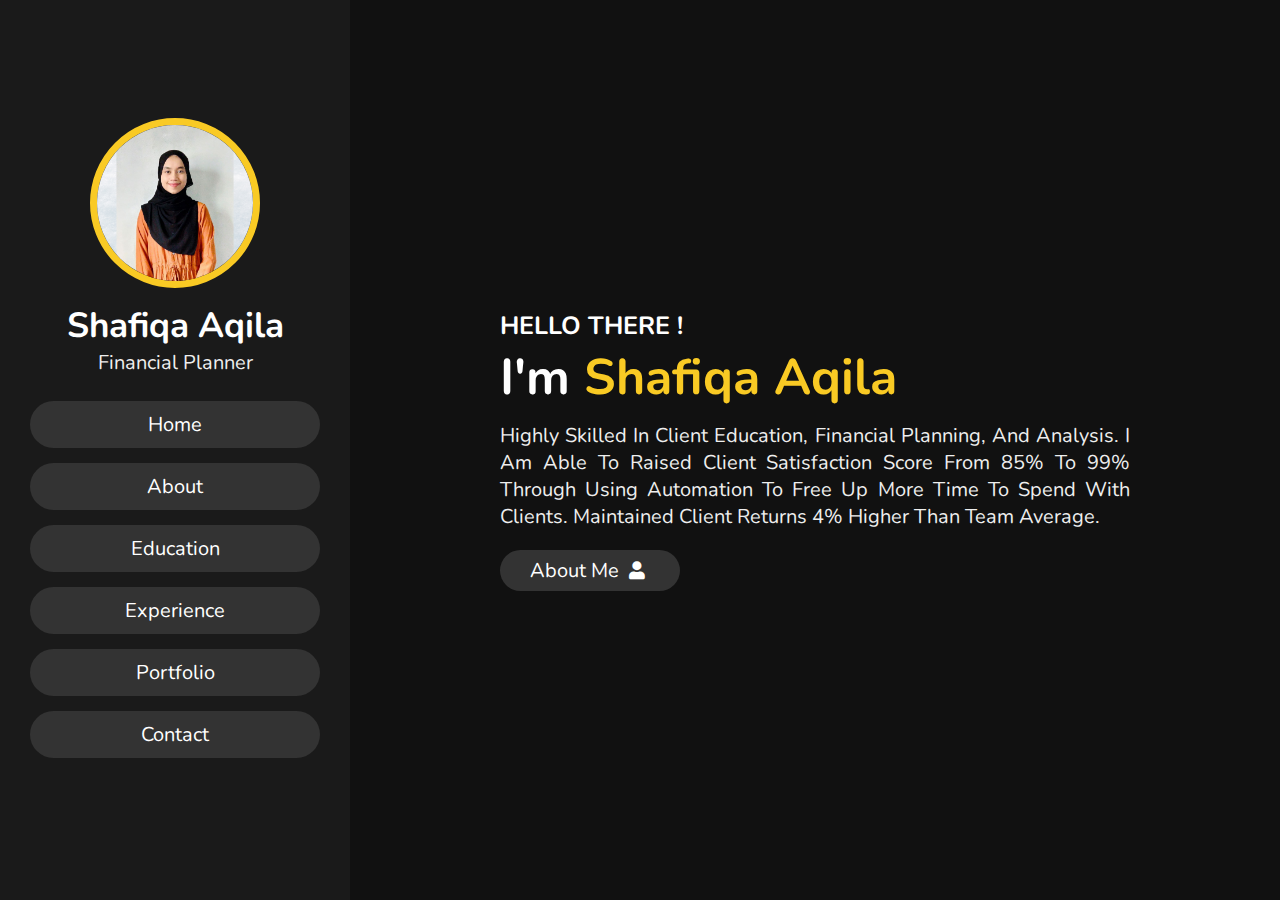
<file: index.html>
<!DOCTYPE html> 
<html lang="en"> 
<head> 
    <meta charset="UTF-8"> 
    <meta name="viewport" content="width=device-width, initial-scale=1.0"> 
    <title>Shafiqa Aqila's Resume</title> 
    <link rel="stylesheet" href="https://cdnjs.cloudflare.com/ajax/libs/font-awesome/5.15.2/css/all.min.css"> 
    <link rel="stylesheet" href="css/style.css"> 
 
</head> 
<body> 
     
<!-- header section starts  --> 
 
<header> 
 
    <div class="user"> 
        <img src="image/Header.png" alt=""> 
        <h3 class="name">shafiqa aqila</h3> 
        <p class="post">Financial Planner</p> 
    </div> 
 
    <nav class="navbar"> 
        <ul> 
            <li><a href="index.html">home</a></li> 
            <li><a href="about.html">about</a></li> 
            <li><a href="education.html">education</a></li> 
            <li><a href="experience.html">experience</a></li>
            <li><a href="portfolio.html">portfolio</a></li> 
            <li><a href="contact.html">contact</a></li> 
        </ul> 
    </nav> 
 
</header> 
 
<!-- header section ends --> 
 
<div id="menu" class="fas fa-bars"></div> 
 
<!-- home section starts  --> 
 
<section class="home" id="home"> 
 
    <h3>HELLO THERE !</h3> 
    <h1>I'm <span>shafiqa aqila</span></h1> 
    <p style="text-align:justify;"> Highly skilled in client education, financial planning, and analysis. I am able to raised client satisfaction score from 85% to 99% through using automation to free up more time to spend with clients. Maintained client returns 4% higher than team average. 
    </p> 
    <a href="about.html"><button class="btn">about me <i class="fas fa-user"></i></button></a> 
 
</section> 
 
<!-- home section ends -->
 
</body> 
</html>
</file>
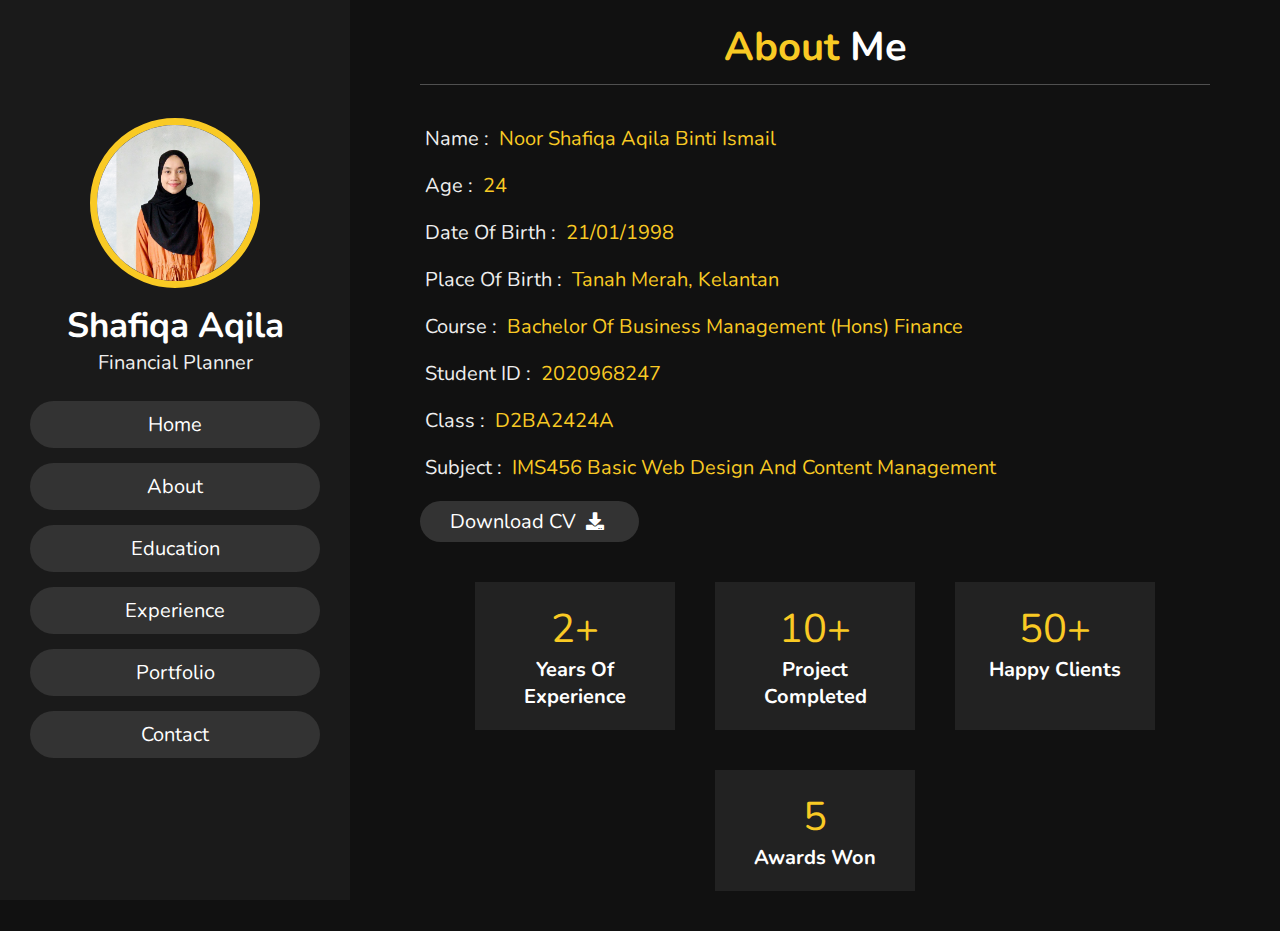
<file: about.html>
<!DOCTYPE html> 
<html lang="en"> 
<head> 
    <meta charset="UTF-8"> 
    <meta name="viewport" content="width=device-width, initial-scale=1.0"> 
    <title>About</title> 
    <link rel="stylesheet" href="https://cdnjs.cloudflare.com/ajax/libs/font-awesome/5.15.2/css/all.min.css"> 
    <link rel="stylesheet" href="css/style.css">
    <link rel="about.html"> 
 
</head> 
<body> 
     
<!-- header section starts  --> 
 
<header> 
 
    <div class="user"> 
        <img src="image/Header.png" alt=""> 
        <h3 class="name">shafiqa aqila</h3> 
        <p class="post">Financial Planner</p> 
    </div> 
 
    <nav class="navbar"> 
        <ul> 
            <li><a href="index.html">home</a></li> 
            <li><a href="about.html">about</a></li> 
            <li><a href="education.html">education</a></li> 
            <li><a href="experience.html">experience</a></li>
            <li><a href="portfolio.html">portfolio</a></li> 
            <li><a href="contact.html">contact</a></li> 
        </ul> 
    </nav> 
 
</header> 
 
<!-- header section ends --> 
 
<div id="menu" class="fas fa-bars"></div> 
 
<!-- about section starts  --> 
 
<section class="about" id="about"> 
 
<h1 class="heading"> <span>about</span> me </h1> 
 
<div class="row"> 
 
    <div class="info"> 
        <h3> <span> name : </span> noor shafiqa aqila binti ismail </h3> 
        <h3> <span> age : </span> 24 </h3>
        <h3> <span> date of birth : </span> 21/01/1998 </h3>
        <h3> <span> place of birth : </span> tanah merah, kelantan </h3>
        <h3> <span> course : </span> Bachelor of Business Management (Hons) Finance </h3>
        <h3> <span> student ID : </span> 2020968247 </h3> 
        <h3> <span> class : </span> D2BA2424A </h3> 
        <h3> <span> subject : </span> IMS456 basic web design and content management</h3>
        <a href="#"><button class="btn"> download CV <i class="fas fa-download"></i> </button></a> 
    </div> 
 
    <div class="counter"> 
 
        <div class="box"> 
            <span>2+</span> 
            <h3>years of experience</h3> 
        </div> 
 
        <div class="box"> 
            <span>10+</span> 
            <h3>project completed</h3> 
        </div> 
 
        <div class="box"> 
            <span>50+</span> 
            <h3>happy clients</h3> 
        </div> 
 
        <div class="box"> 
            <span>5</span> 
            <h3>awards won</h3> 
        </div> 
 
    </div> 
 
</div> 
 
</section> 
 
<!-- about section ends -->  
 
</body> 
</html>
</file>
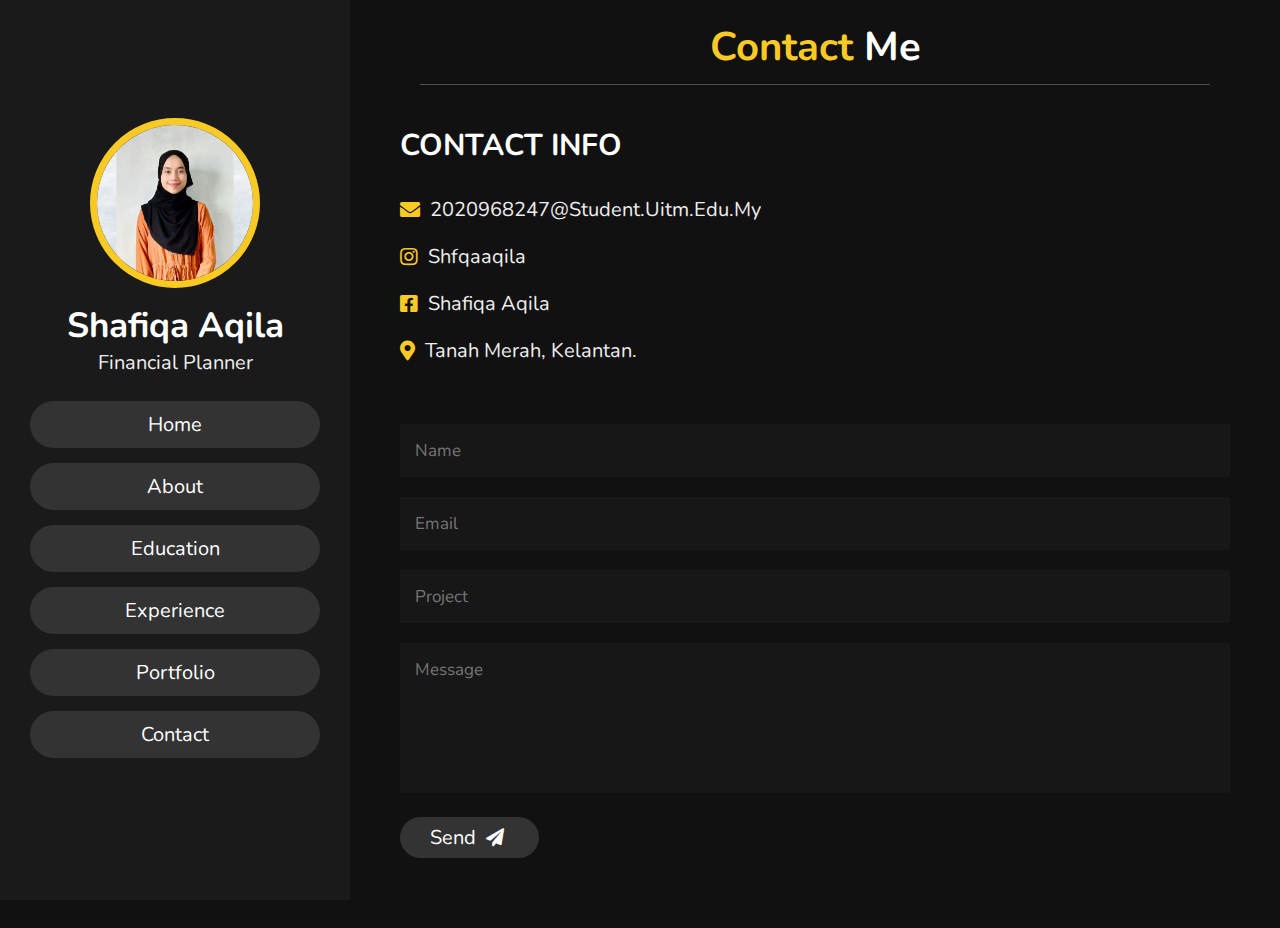
<file: contact.html>
<!DOCTYPE html> 
<html lang="en"> 
<head> 
    <meta charset="UTF-8"> 
    <meta name="viewport" content="width=device-width, initial-scale=1.0"> 
    <title>Contact</title> 
    <link rel="stylesheet" href="https://cdnjs.cloudflare.com/ajax/libs/font-awesome/5.15.2/css/all.min.css"> 
    <link rel="stylesheet" href="css/style.css">
    <link rel="contact.html"> 
 
</head> 
<body> 
     
<!-- header section starts  --> 
 
<header> 
 
    <div class="user"> 
        <img src="image/Header.png" alt=""> 
        <h3 class="name">shafiqa aqila</h3> 
        <p class="post">Financial Planner</p> 
    </div> 
 
    <nav class="navbar"> 
        <ul> 
            <li><a href="index.html">home</a></li> 
            <li><a href="about.html">about</a></li> 
            <li><a href="education.html">education</a></li> 
            <li><a href="experience.html">experience</a></li>
            <li><a href="portfolio.html">portfolio</a></li> 
            <li><a href="contact.html">contact</a></li>
        </ul> 
    </nav> 
 
</header> 
 
<!-- header section ends -->  
 
<div id="menu" class="fas fa-bars"></div> 

<!-- contact section starts  --> 
 
<section class="contact" id="contact"> 
 
<h1 class="heading"> <span>contact</span> me </h1> 
 
<div class="row"> 
 
    <div class="content"> 
 
        <h3 class="title">contact info</h3> 
 
        <div class="info"> 
            <h3> <i class="fas fa-envelope"></i> 2020968247@student.uitm.edu.my </h3> 
            <h3> <i class="fab fa-instagram"></i> Shfqaaqila </h3> 
            <h3> <i class="fab fa-facebook-square"></i> Shafiqa Aqila </h3> 
            <h3> <i class="fas fa-map-marker-alt"></i> Tanah Merah, Kelantan. </h3> 
        </div> 
 
    </div> 
 
    <form action=""> 
 
        <input type="text" placeholder="name" class="box"> 
        <input type="email" placeholder="email" class="box"> 
        <input type="text" placeholder="project" class="box"> 
        <textarea name="" id="" cols="30" rows="10" class="box message" placeholder="message"></textarea>
        <button type="submit" class="btn"> send <i class="fas fa-paper-plane"></i> </button>   
 
    </form> 
 
</div> 
 
</section> 
 
<!-- contact section ends --> 
 
</body> 
</html>
</file>
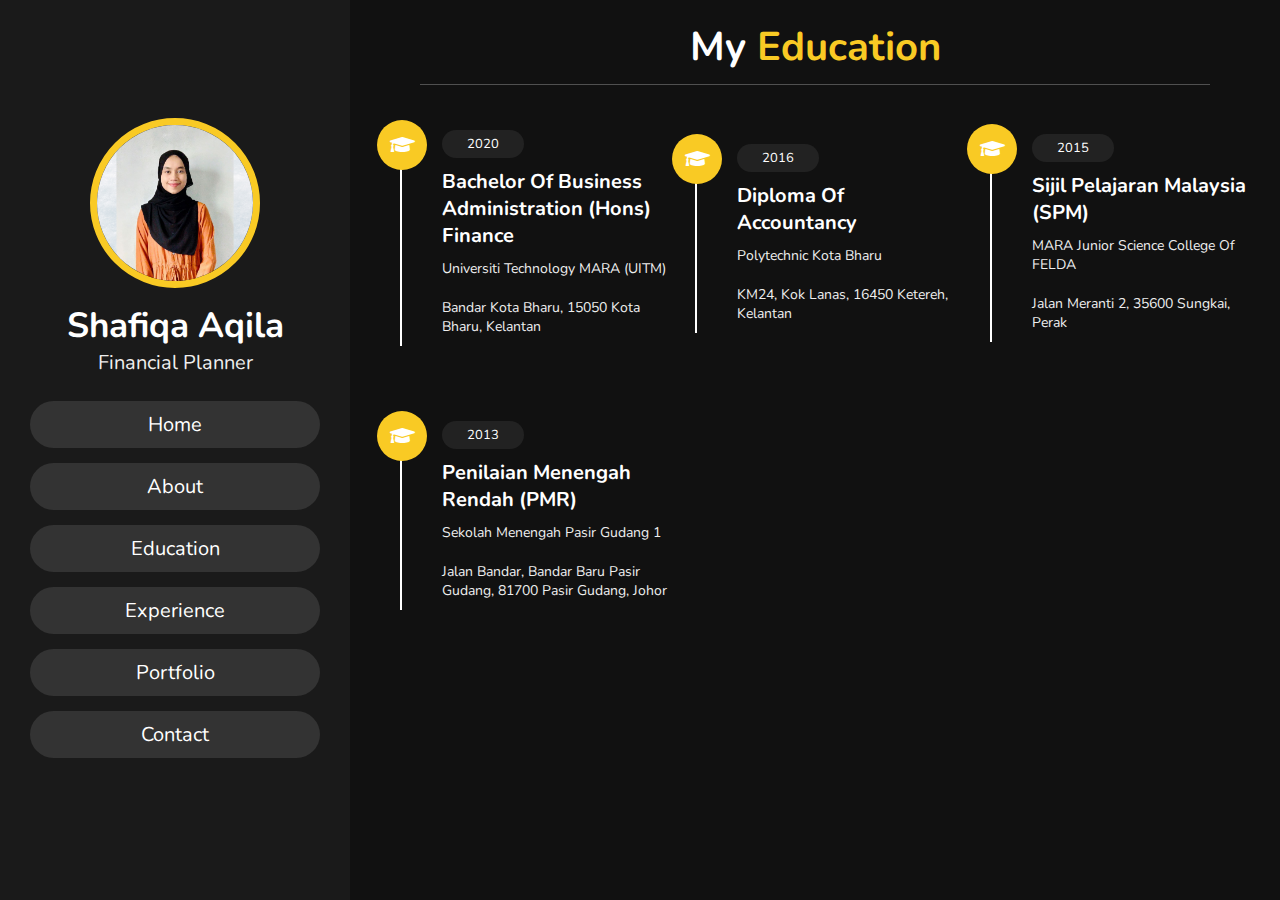
<file: education.html>
<!DOCTYPE html> 
<html lang="en"> 
<head> 
    <meta charset="UTF-8"> 
    <meta name="viewport" content="width=device-width, initial-scale=1.0"> 
    <title>Education</title> 
    <link rel="stylesheet" href="https://cdnjs.cloudflare.com/ajax/libs/font-awesome/5.15.2/css/all.min.css"> 
    <link rel="stylesheet" href="css/style.css">
    <link rel="experience.html"> 
 
</head> 
<body> 
     
<!-- header section starts  --> 
 
<header> 
 
    <div class="user"> 
        <img src="image/Header.png" alt=""> 
        <h3 class="name">shafiqa aqila</h3> 
        <p class="post">Financial Planner</p> 
    </div> 
 
    <nav class="navbar"> 
        <ul> 
            <li><a href="index.html">home</a></li> 
            <li><a href="about.html">about</a></li> 
            <li><a href="education.html">education</a></li> 
            <li><a href="experience.html">experience</a></li>
            <li><a href="portfolio.html">portfolio</a></li> 
            <li><a href="contact.html">contact</a></li> 
        </ul> 
    </nav> 
 
</header> 
 
<!-- header section ends --> 
 
<div id="menu" class="fas fa-bars"></div> 

<!-- education section starts  --> 
 
<section class="education" id="education"> 
 
<h1 class="heading"> my <span>education</span> </h1> 
 
<div class="box-container"> 
 
    <div class="box"> 
        <i class="fas fa-graduation-cap"></i> 
        <span>2020</span> 
        <h3>Bachelor of Business Administration (Hons) Finance</h3> 
        <p>Universiti Technology MARA (UITM)</p>
        <p>Bandar Kota Bharu, 15050 Kota Bharu, Kelantan</p> 
    </div> 
 
    <div class="box"> 
        <i class="fas fa-graduation-cap"></i> 
        <span>2016</span> 
        <h3>Diploma of Accountancy</h3> 
        <p>Polytechnic Kota Bharu</p>
        <p> KM24, Kok Lanas, 16450 Ketereh, Kelantan</p>
    </div>

    <div class="box"> 
        <i class="fas fa-graduation-cap"></i> 
        <span>2015</span> 
        <h3>Sijil Pelajaran Malaysia (SPM)</h3> 
        <p>MARA Junior Science College of FELDA</p>
        <p>Jalan Meranti 2, 35600 Sungkai, Perak</p> 
    </div> 
 
    <div class="box"> 
        <i class="fas fa-graduation-cap"></i> 
        <span>2013</span> 
        <h3>penilaian menengah rendah (PMR)</h3> 
        <p>Sekolah Menengah Pasir Gudang 1</p>
        <p>Jalan Bandar, Bandar Baru Pasir Gudang, 81700 Pasir Gudang, Johor</p>
    </div>  
 
 
 
</div> 
 
</section> 
 
<!-- education section ends -->
 
</body> 
</html>
</file>
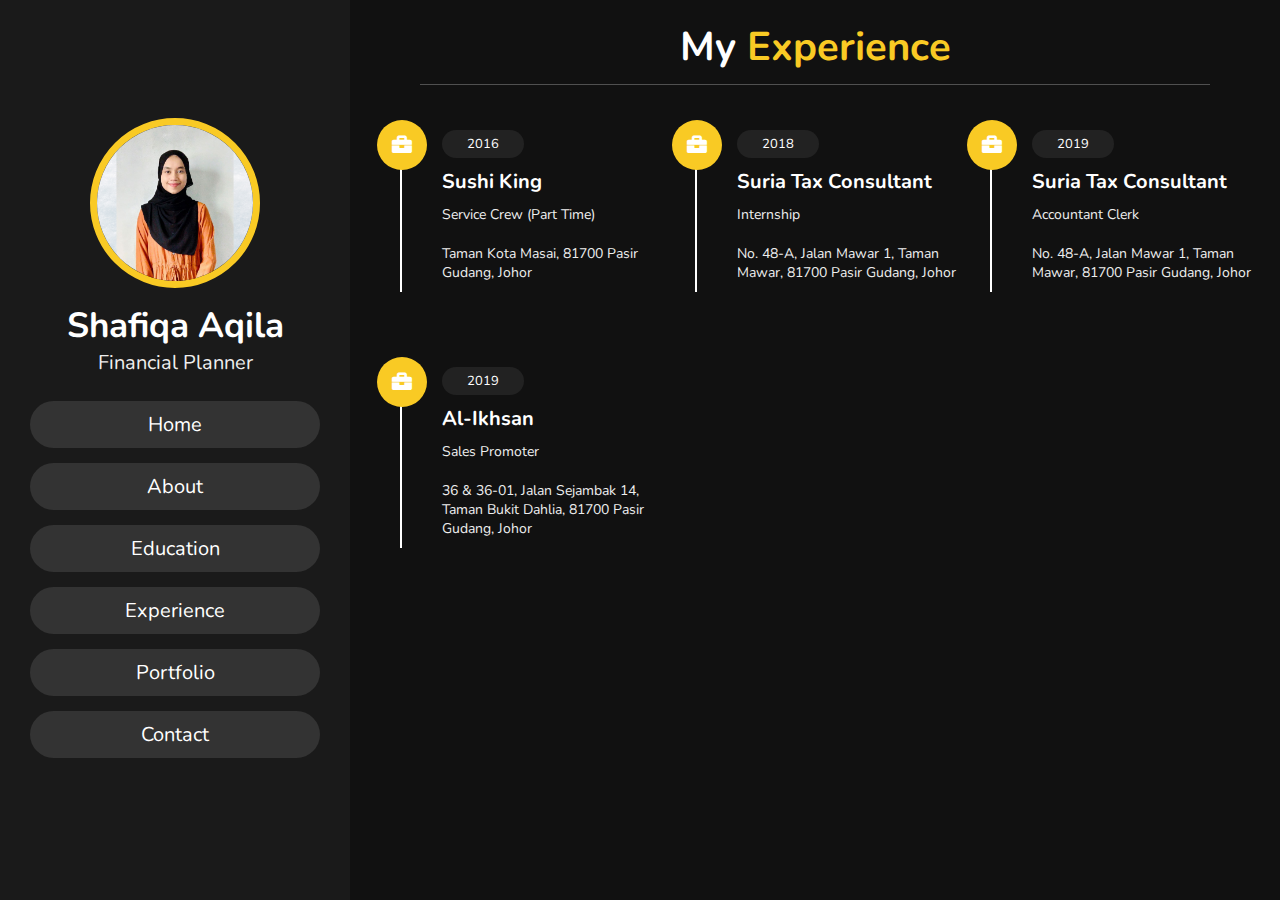
<file: experience.html>
<!DOCTYPE html> 
<html lang="en"> 
<head> 
    <meta charset="UTF-8"> 
    <meta name="viewport" content="width=device-width, initial-scale=1.0"> 
    <title>Experience</title> 
    <link rel="stylesheet" href="https://cdnjs.cloudflare.com/ajax/libs/font-awesome/5.15.2/css/all.min.css"> 
    <link rel="stylesheet" href="css/style.css">
    <link rel="experience.html"> 
 
</head> 
<body> 
     
<!-- header section starts  --> 
 
<header> 
 
    <div class="user"> 
        <img src="image/Header.png" alt=""> 
        <h3 class="name">shafiqa aqila</h3> 
        <p class="post">Financial Planner</p> 
    </div> 
 
    <nav class="navbar"> 
        <ul> 
            <li><a href="index.html">home</a></li> 
            <li><a href="about.html">about</a></li> 
            <li><a href="education.html">education</a></li> 
            <li><a href="experience.html">experience</a></li>
            <li><a href="portfolio.html">portfolio</a></li> 
            <li><a href="contact.html">contact</a></li> 
        </ul> 
    </nav> 
 
</header> 
 
<!-- header section ends --> 

<!-- experience section starts -->
 
<section class="experience" id="experience"> 
 
<h1 class="heading"> my <span>experience</span> </h1> 
 
<div class="box-container"> 
 
    <div class="box"> 
        <i class="fas fa-briefcase"></i> 
        <span>2016</span> 
        <h3>Sushi King</h3> 
        <p>Service Crew (Part Time)</p>
        <p>Taman Kota Masai, 81700 Pasir Gudang, Johor</p> 
    </div>

    <div class="box"> 
        <i class="fas fa-briefcase"></i> 
        <span>2018</span> 
        <h3>suria tax consultant</h3> 
        <p>Internship</p>
        <p>No. 48-A, Jalan Mawar 1, Taman Mawar, 81700 Pasir Gudang, Johor</p> 
    </div> 
 
    <div class="box"> 
        <i class="fas fa-briefcase"></i> 
        <span>2019</span> 
        <h3>suria tax consultant</h3> 
        <p>accountant clerk</p>
        <p>No. 48-A, Jalan Mawar 1, Taman Mawar, 81700 Pasir Gudang, Johor</p>
    </div>

    <div class="box"> 
        <i class="fas fa-briefcase"></i> 
        <span>2019</span> 
        <h3>Al-Ikhsan</h3> 
        <p>Sales Promoter</p>
        <p>36 & 36-01, Jalan Sejambak 14, Taman Bukit Dahlia, 81700 Pasir Gudang, Johor</p> 
    </div>  
 
</div> 
 
</section> 
 
<!-- experience section ends -->  

</body> 
</html>
</file>
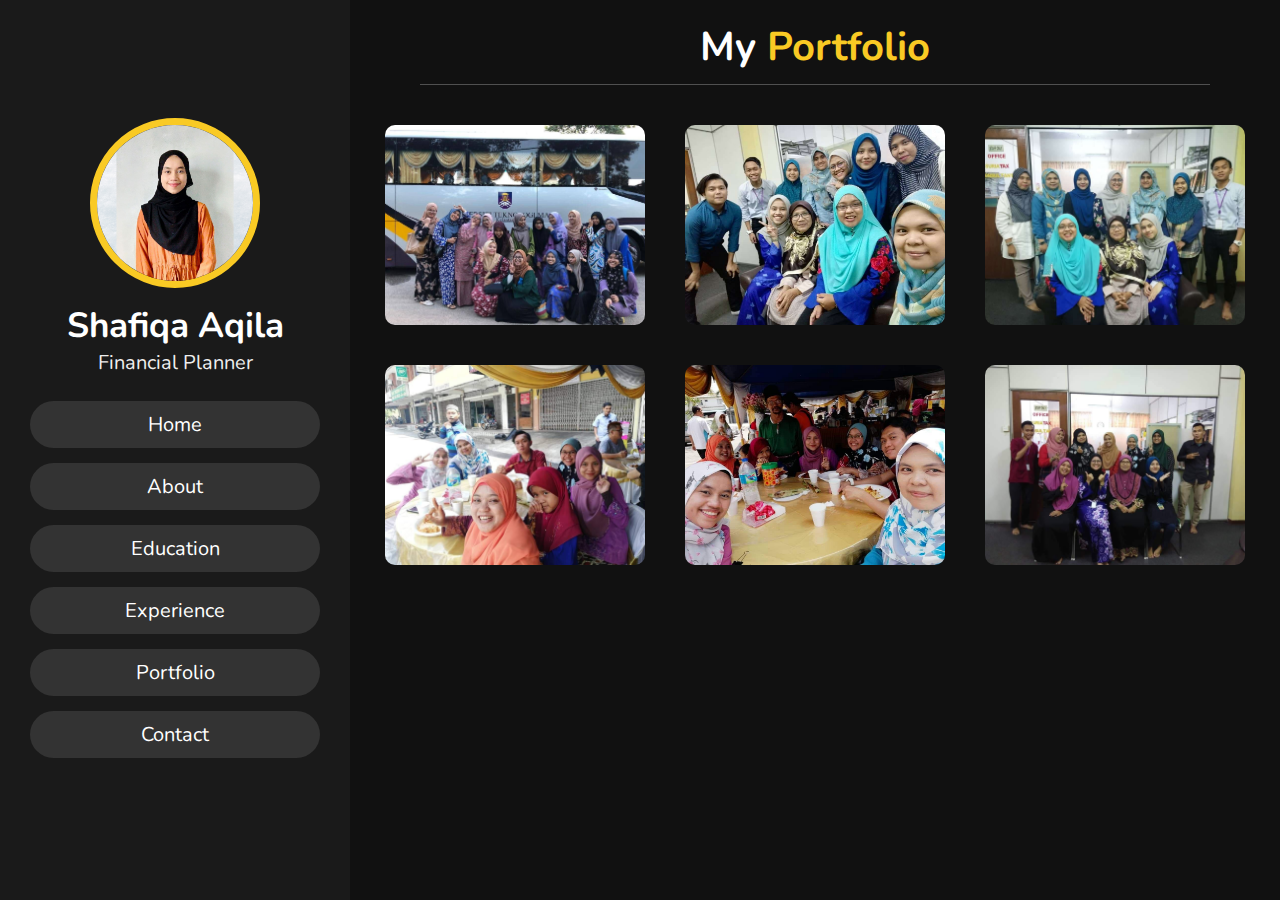
<file: portfolio.html>
<!DOCTYPE html> 
<html lang="en"> 
<head> 
    <meta charset="UTF-8"> 
    <meta name="viewport" content="width=device-width, initial-scale=1.0"> 
    <title>Portfolio</title> 
    <link rel="stylesheet" href="https://cdnjs.cloudflare.com/ajax/libs/font-awesome/5.15.2/css/all.min.css"> 
    <link rel="stylesheet" href="css/style.css">
    <link rel="portfolio.html"> 
 
</head> 
<body> 
     
<!-- header section starts  --> 
 
<header> 
 
    <div class="user"> 
        <img src="image/Header.png" alt=""> 
        <h3 class="name">shafiqa aqila</h3> 
        <p class="post">Financial Planner</p> 
    </div> 
 
    <nav class="navbar"> 
        <ul> 
            <li><a href="index.html">home</a></li> 
            <li><a href="about.html">about</a></li> 
            <li><a href="education.html">education</a></li> 
            <li><a href="experience.html">experience</a></li>
            <li><a href="portfolio.html">portfolio</a></li> 
            <li><a href="contact.html">contact</a></li>
        </ul> 
    </nav> 
 
</header> 
 
<!-- header section ends -->  
 
<div id="menu" class="fas fa-bars"></div> 

<!-- portfolio section starts  --> 
 
<section class="portfolio" id="portfolio"> 
 
<h1 class="heading"> my <span>portfolio</span> </h1> 
 
<div class="box-container"> 
 
    <div class="box"> 
        <img src="image/p1.jpg" alt=""> 
    </div> 
 
    <div class="box"> 
        <img src="image/p2.jpg" alt=""> 
    </div> 
 
    <div class="box"> 
        <img src="image/p3.jpg" alt=""> 
    </div> 
 
    <div class="box"> 
        <img src="image/p4.jpg" alt=""> 
    </div> 
 
    <div class="box"> 
        <img src="image/p5.jpg" alt=""> 
    </div> 
 
    <div class="box"> 
        <img src="image/p6.jpg" alt=""> 
    </div> 
 
</div> 
 
</section> 
 
<!-- portfolio section ends --> 
 
</body> 
</html>
</file>
<file: css/style.css>
@import url('https://fonts.googleapis.com/css2?family=Nunito:wght@200;300;400;600&display=swap'); 
 
:root{ 
    --yellow:#f9ca24; 
} 
 
*{ 
    font-family: 'Nunito', sans-serif; 
    margin:0; padding:0; 
    box-sizing: border-box; 
    text-decoration: none; 
    outline: none; border:none; 
    text-transform: capitalize; 
    transition: all .2s linear; 
} 
 
*::selection{ 
    background:var(--yellow); 
    color:#333; 
} 

html{ 
    font-size: 62.5%; 
    overflow-x: hidden; 
} 
 
html::-webkit-scrollbar{ 
    width:1.4rem; 
} 
 
html::-webkit-scrollbar-track{ 
    background:#222; 
} 
 
html::-webkit-scrollbar-thumb{ 
    background:var(--yellow); 
} 

body{ 
    background:#111; 
    overflow-x: hidden; 
    padding-left: 35rem; 
} 
 
section{ 
    min-height: 100vh; 
    padding:1rem; 
} 
 
.btn{ 
    padding:.7rem 3rem; 
    background:#333; 
    color:#fff; 
    cursor: pointer; 
    margin-top: 1rem; 
    font-size: 2rem; 
    border-radius: 5rem; 
} 
 
.btn i{ 
    padding:0 .5rem; 
    font-size: 1.8rem; 
} 
 
.btn:hover{ 
    background:var(--yellow); 
} 
 
.heading{ 
    text-align: center; 
    margin:0 6rem; 
    font-size: 4rem; 
    padding:1rem; 
    border-bottom: .1rem solid #fff4; 
    color:#fff; 
} 
 
.heading span{ 
    color:var(--yellow); 
} 
 
header{ 
    position: fixed; 
    top:0; left:0; 
    z-index: 1000; 
    height:100%; 
    width:35rem; 
    background:#1a1a1a; 
    display: flex; 
    align-items: center; 
    justify-content: center; 
    flex-flow: column; 
    text-align: center; 
} 
 
header .user img{ 
    height:17rem; 
    width:17rem; 
    border-radius: 50%; 
    object-fit: cover; 
    margin-bottom: 1rem; 
    border:.7rem solid var(--yellow); 
} 
 
header .user .name{ 
    font-size: 3.5rem; 
    color:#fff; 
} 
 
header .user .post{ 
    font-size: 2rem; 
    color:#eee; 
} 
 
header .navbar{ 
    width:100%; 
} 
 
header .navbar ul{ 
    list-style: none; 
    padding:1rem 3rem; 
} 
 
 
header .navbar ul li a{ 
    display: block; 
    padding:1rem; 
    margin:1.5rem 0; 
    background:#333; 
    color:#fff; 
    font-size: 2rem; 
    border-radius: 5rem; 
} 
 
header .navbar ul li a:hover{ 
    background:var(--yellow); 
} 
 
#menu{ 
    position: fixed; 
    top:2rem; right:2rem; 
    background:#333; 
    color:#fff; 
    cursor: pointer; 
    font-size: 2.5rem; 
    padding:1rem 1.5rem; 
    z-index: 1000; 
    display: none; 
} 
 
.home{ 
    display: flex; 
    justify-content: center; 
    flex-flow: column; 
    padding:0 15rem; 
} 
 
.home h3{ 
    font-size: 2.5rem; 
    color:#fff; 
} 
 
.home h1{ 
    font-size:5rem; 
    color:#fff; 
} 
 
.home h1 span{ 
    color:var(--yellow); 
} 
 
.home p{ 
    font-size:2rem; 
    color:#eee; 
    padding: 1rem 0; 
} 
 
.about .row{ 
    display: flex; 
    align-items: center; 
    justify-content: center; 
    flex-wrap: wrap; 
    padding:1rem 0; 
} 
 
.about .row .info{ 
    flex:1 1 48rem; 
    padding:2rem 1rem; 
    padding-left: 6rem; 
} 
 
.about .row .info h3{ 
    font-size: 2rem; 
    color:var(--yellow); 
    padding:1rem 0; 
    font-weight: normal; 
} 
 
.about .row .info h3 span{ 
    color:#eee; 
    padding:0 .5rem; 
} 
 
.about .row .counter{ 
    flex:1 1 48rem; 
    display: flex; 
    justify-content: center; 
    flex-wrap: wrap; 
} 
 
.about .row .counter .box{ 
    width:20rem; 
    background:#222; 
    text-align: center; 
    padding: 2rem; 
    margin:2rem; 
} 
 
.about .row .counter .box span{ 
    font-size: 4rem; 
    color:var(--yellow); 
} 
 
.about .row .counter .box h3{ 
    font-size: 2rem; 
    color:#fff; 
} 
 
.education .box-container{ 
    display: flex; 
    align-items: center; 
    justify-content: space-between; 
    flex-wrap: wrap; 
    padding:1rem 0; 
    padding-left: 3rem;
} 
 
.education .box-container .box{ 
    width:27rem; 
    margin:4rem 1rem; 
    padding-left: 4rem; 
    border-left: .2rem solid #fff; 
    position: relative; 
} 
 
.education .box-container .box span{ 
    font-size: 1.3rem; 
    background:#222; 
    color:#fff; 
    border-radius: 5rem; 
    padding:.5rem 2.5rem; 
} 
 
.education .box-container .box h3{ 
    font-size: 2rem; 
    color:#fff; 
    padding-top: 1.5rem; 
} 
 
.education .box-container .box p{ 
    font-size: 1.4rem; 
    color:#eee; 
    padding: 1rem 0; 
} 
 
.education .box-container .box i{ 
    position: absolute; 
    top:-1.5rem; left:-2.5rem; 
    height:5rem; 
    width: 5rem; 
    border-radius: 50%; 
    line-height: 5rem; 
    text-align: center; 
    font-size: 2rem; 
    color:#fff; 
    background:var(--yellow); 
} 

.experience .box-container{ 
    display: flex; 
    align-items: center; 
    justify-content: space-between; 
    flex-wrap: wrap; 
    padding:1rem 0; 
    padding-left: 3rem;
} 
 
.experience .box-container .box{ 
    width:27rem; 
    margin:4rem 1rem; 
    padding-left: 4rem; 
    border-left: .2rem solid #fff; 
    position: relative; 
} 
 
.experience .box-container .box span{ 
    font-size: 1.3rem; 
    background:#222; 
    color:#fff; 
    border-radius: 5rem; 
    padding:.5rem 2.5rem; 
} 
 
.experience .box-container .box h3{ 
    font-size: 2rem; 
    color:#fff; 
    padding-top: 1.5rem; 
} 
 
.experience .box-container .box p{ 
    font-size: 1.4rem; 
    color:#eee; 
    padding: 1rem 0; 
} 
 
.experience .box-container .box i{ 
    position: absolute; 
    top:-1.5rem; left:-2.5rem; 
    height:5rem; 
    width: 5rem; 
    border-radius: 50%; 
    line-height: 5rem; 
    text-align: center; 
    font-size: 2rem; 
    color:#fff; 
    background:var(--yellow); 
}

.portfolio .box-container{ 
    display: flex; 
    align-items: center; 
    justify-content: center; 
    flex-wrap: wrap; 
    padding:2rem 0; 
} 
 
.portfolio .box-container .box{ 
    height: 20rem; 
    width:26rem; 
    border-radius: 1rem; 
    margin:2rem; 
    overflow: hidden; 
    cursor: pointer; 
} 
 
.portfolio .box-container .box img{ 
    height:100%; 
    width:100%; 
    object-fit: cover; 
} 
 
.portfolio .box-container .box:hover img{ 
    transform: scale(1.2); 
} 
  
.contact .row{ 
    display: flex; 
    align-items: center; 
    justify-content: center; 
    flex-wrap: wrap; 
} 
 
.contact .row .content{ 
    flex:1 1 30rem; 
    padding:4rem; 
    padding-bottom: 0; 
} 
 
.contact .row form{ 
    flex:1 1 45rem; 
    padding:2rem; 
    margin:2rem; 
    margin-bottom: 4rem; 
} 
 
.contact .row form .box{ 
    padding:1.5rem; 
    margin:1rem 0; 
    background:#3333; 
    color:#fff; 
    text-transform: none; 
    font-size: 1.7rem; 
    width:100%; 
} 
 
.contact .row form .box::placeholder{ 
    text-transform: capitalize; 
} 
 
.contact .row form .message{ 
    height: 15rem; 
    resize: none; 
} 
 
.contact .row .content .title{ 
    text-transform: uppercase; 
    color:#fff; 
    font-size: 3rem; 
    padding-bottom: 2rem; 
} 
 
.contact .row .content .info h3{ 
    display: flex; 
    align-items: center; 
    font-size: 2rem; 
    color:#eee; 
    padding:1rem 0; 
    font-weight: normal; 
} 
 
.contact .row .content .info h3 i{ 
    padding-right: 1rem; 
    color:var(--yellow); 
} 
 
.top{ 
    position: fixed; 
    bottom:7.5rem; right: 2rem; 
    z-index: 100; 
    display: none; 
}
 

 
/* media queries  */ 
 
@media (max-width:1200px){ 
 
    html{ 
        font-size: 55%; 
    } 
 
    .home{ 
        padding:1rem 4rem; 
    } 
 
} 
 
@media (max-width:991px){ 
 
   header{ 
       left:-120%; 
   } 
 
   #menu{ 
       display: block; 
   } 
 
   header.toggle{ 
    left:0%; 
   } 
 
   body{ 
       padding:0; 
   } 
 


} 
 
@media (max-width:768px){ 
 
    html{ 
        font-size: 50%; 
    } 
  
 } 
 
@media (max-width:400px){ 
 
    header{ 
        width: 100vw; 
    } 
 
    .heading{ 
        margin:0 3rem; 
    } 
 
    .about .row .counter .box{ 
        width: 100%; 
    } 
  
    .education .box-container .box{ 
        width:100%; 
    } 
 
    .portfolio .box-container .box{ 
        width:100%; 
    } 
 
    .contact .row form{ 
        margin:3rem 0; 
    } 
 
 }
</file>
